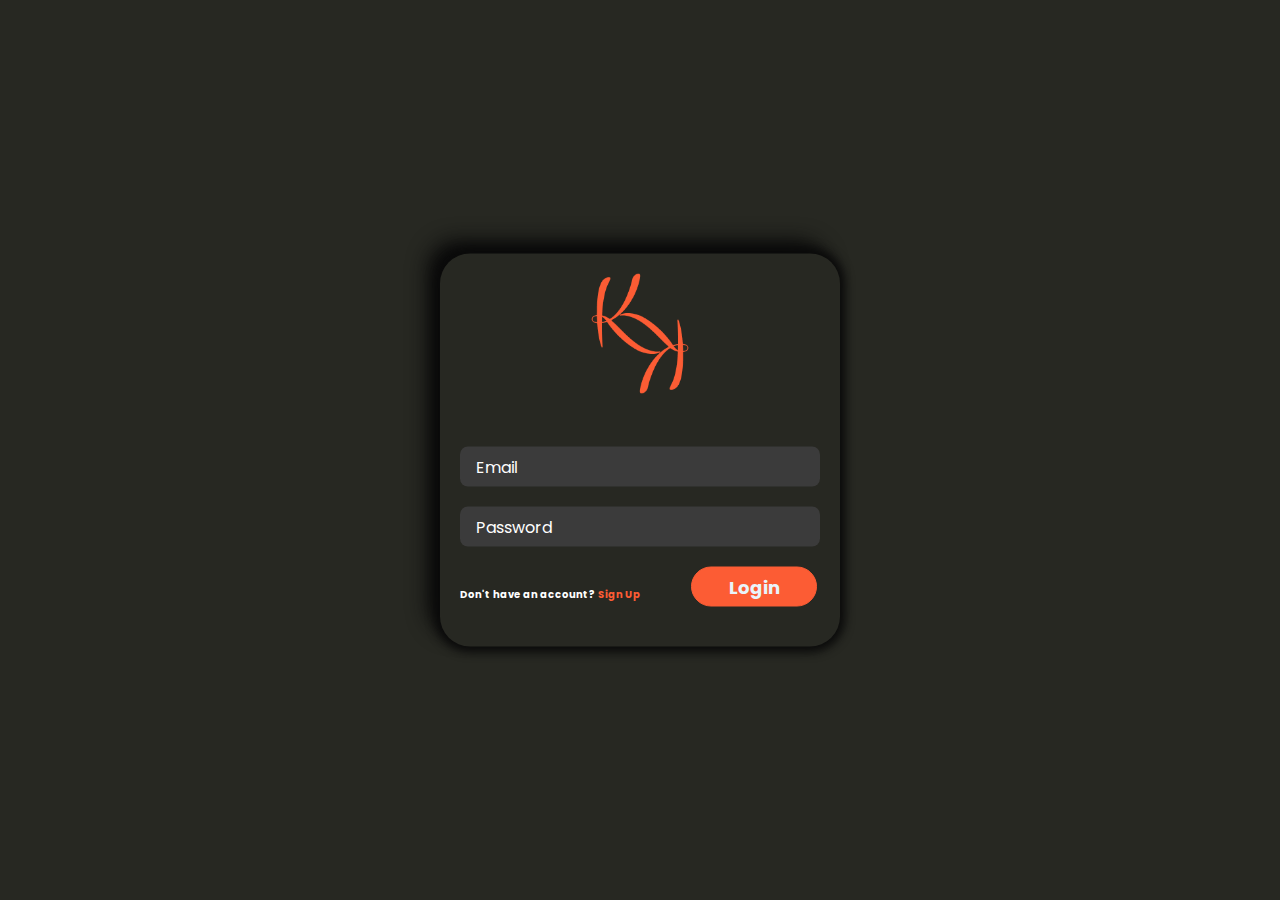
<file: index.html>
<!DOCTYPE html>
<html lang="en" dir="ltr">
  <head>
    <meta charset="utf-8">
    <title>kurakani</title>
    <link rel="stylesheet" href="darkstyle.css">
  </head>
  <body>
    <div class="center">
      <h1><img src="logo1.png" height="150px"></h1>
      <form method="get" action = "">
        <div class="txt_field">
          <input type="text" required placeholder="Email">
          <span></span>
        </div>
        <div class="txt_field">
          <input type="password" required placeholder="Password">
          <span></span>
        </div>
        <div class="signup">
          <p><B>Don't have an account?<span onclick = "handleClick()"> Sign Up</span></B></p>
        <input type="submit" value="Login">
        </div>
      </form>
    </div>
  </body>
  <script>
    const handleClick = ()=>{
      document.location = "signup.html"
    }
  </script>
</html>
</file>
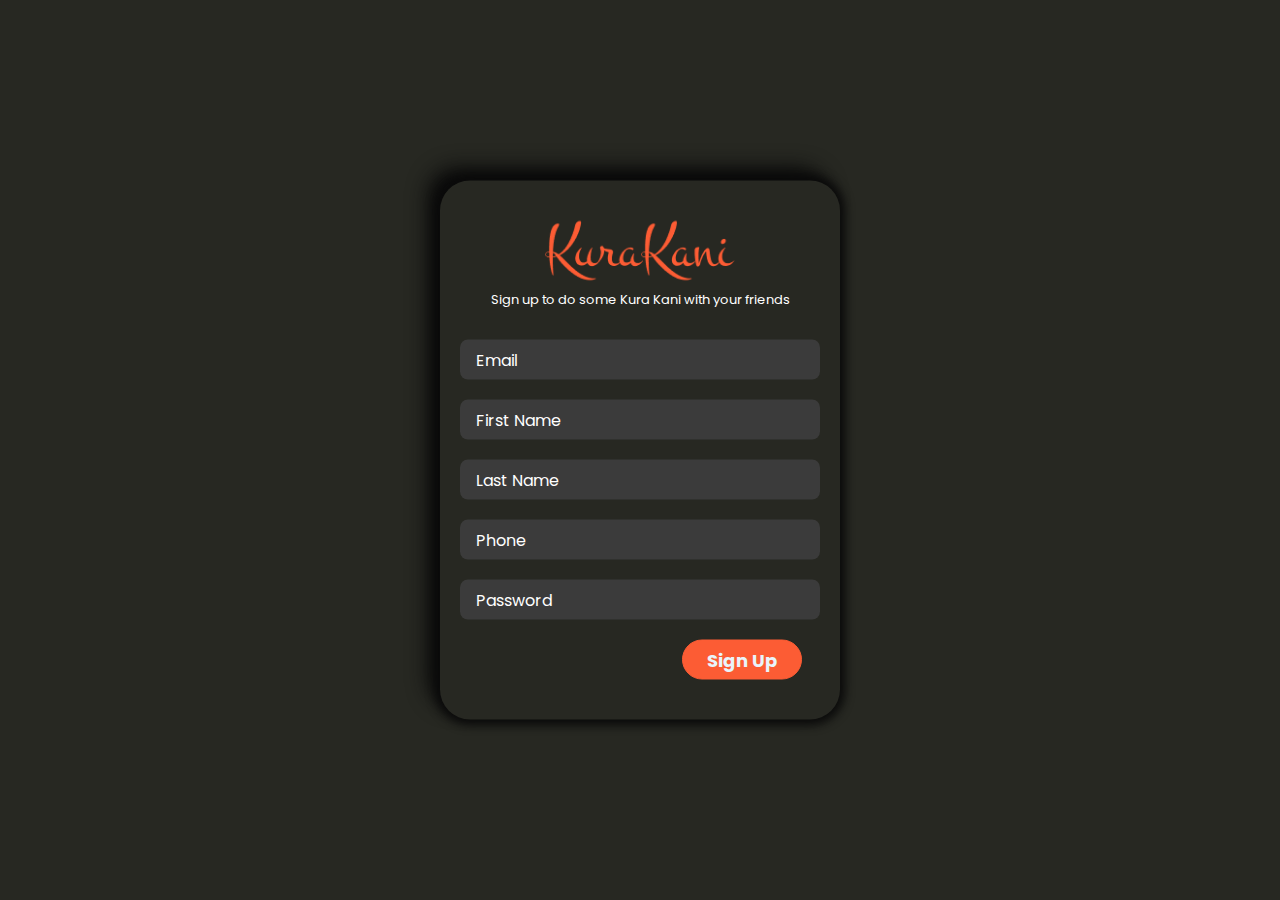
<file: signup.html>
<!DOCTYPE html>
<html lang="en">
    <link rel="stylesheet" href="darksignup.css">
    <link rel="stylesheet" href="darkstyle.css">
<head>
    <meta charset="UTF-8">
    <meta name="viewport" content="width=device-width, initial-scale=1.0">
    <title>kurakani</title>
</head>
<body>
    <div class="center">
        <h2><img src="logo2.png" height="60px"></h2>
        <p>Sign up to do some Kura Kani with your friends</p>
        <form method="get" action = "">
            <div class="txt_field">
              <input type="text" required placeholder="Email">
              <span></span>
            </div>
            <div class="txt_field">
                <input type="text" required placeholder="First Name">
                <span></span>
              </div>
              <div class="txt_field">
                <input type="text" required placeholder="Last Name">
                <span></span>
              </div>
              <div class="txt_field">
                <input type="tel" required placeholder="Phone">
                <span></span>
              </div>
            <div class="txt_field">
              <input type="password" required placeholder="Password">
              <span></span>
            </div>
            <div class="submit">
            <input type="submit" value="Sign Up">
            </div>
          </form>
        </div>
      </body>
    </div>
</body>
</html>
</file>
<file: darkstyle.css>
@import url('https://fonts.googleapis.com/css2?family=Noto+Sans:wght@700&family=Poppins:wght@400;500;600&display=swap');
*{
  margin: 0;
  padding: 0;
  box-sizing: border-box;
  font-family: "Poppins", sans-serif;
}
body{
  margin: 0;
  padding: 0;
  background: #272822;
  height: 100vh;
  overflow: hidden;
}
.center{
  position: absolute;
  top: 50%;
  left: 50%;
  transform: translate(-50%, -50%);
  width: 400px;
  background: #272822;
  border-radius: 30px;
  box-shadow: 0px 0px 10px 5px #0a0a0a,
    -13px -13px 20px #0b0b0b;
  padding-bottom: 40px;
}
.center h1{
  text-align: center;
  padding: 5px 0; 
}
.center form{
  padding: 0 20px;
  box-sizing: border-box;
}
form .txt_field{
  position: relative;
  margin: 20px 0;
  border-radius: 8px;
  background: #3B3B3B;
}
.txt_field input{
  width: 100%;
  border: none;
  height: 40px;
  font-size: 16px;
  background: none;
  outline: none;
  padding-left: 16px;
  color: white;
  opacity: 1;
}

.submit{
  display:flex;
  width: 100%;
  justify-content: right;
  align-items: center;
}

input[type="submit"]{
  width: 35%;
  height: 40px;
  border: 1px solid;
  border-color: #FC5C34;
  background: #FC5C34;
  border-radius: 25px;
  font-size: 18px;
  color: #e9f4fb;
  font-weight: 700;
  cursor: pointer;
  outline: none;
}

.signup{
  display: flex;
}

.signup p{
  margin-top: 20px;
  font-size: 10px;
  padding-right: 50px;
  color: white;
}

.signup span{
  color: #FC5C34;
  cursor: pointer;
}

.submit {
  padding-right: 18px;
}

input::placeholder {
    color: white;
  }
</file>
<file: darksignup.css>
.center h2{
    text-align: center;
    padding-top: 40px;
  }

.center p{
    text-align: center;
    font-size: small;
    padding-bottom: 10px;
    color: white; 
}
</file>
